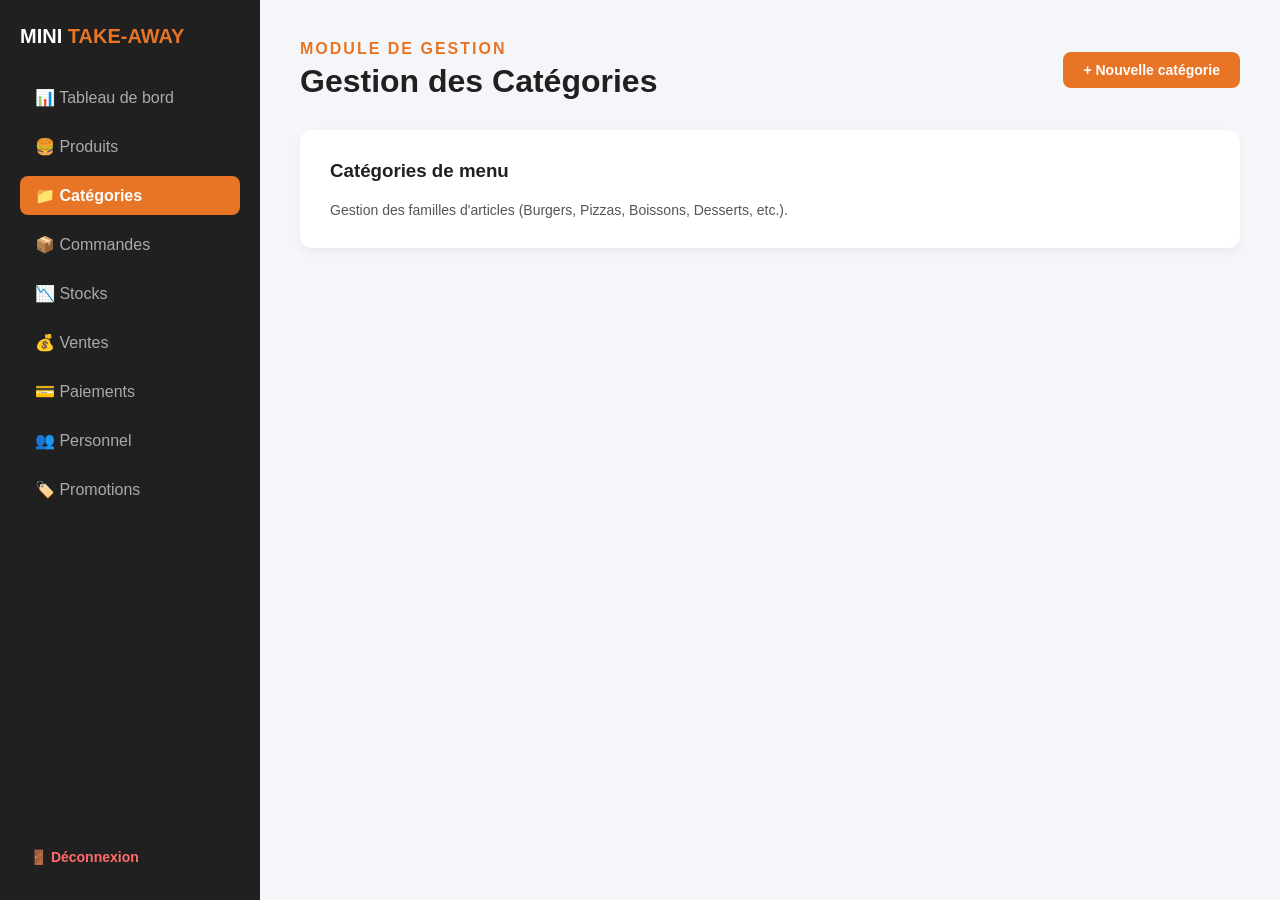
<file: admin/categories.html>
<!DOCTYPE html>
<html lang="fr">
    <head>
        <meta charset="UTF-8">
        <meta name="viewport" content="width=device-width, initial-scale=1.0">
        <title>MINI TAKE-AWAY | Gestion des Catégories</title>
        <link rel="stylesheet" href="../css/style.css">
        <link rel="stylesheet" href="../css/responsive.css">
    </head>
    <body style="background: #f4f6f9; display: flex; min-height: 100vh;">

        <!-- Menu latéral administration -->
        <aside style="width: 260px; background: var(--dark); color: white; display: flex; flex-direction: column; justify-content: space-between; padding: 25px 20px;">
            <div>
                <a href="dashboard.html" class="logo" style="color: white; font-size: 20px; display: block; margin-bottom: 30px;">
                    MINI <span style="color: var(--primary);">TAKE-AWAY</span>
                </a>
                <nav style="display: flex; flex-direction: column; gap: 10px;">
                    <a href="dashboard.html" style="color: #aaa; text-decoration: none; padding: 10px 15px; border-radius: 8px;">📊 Tableau de bord</a>
                    <a href="produits.html" style="color: #aaa; text-decoration: none; padding: 10px 15px; border-radius: 8px;">🍔 Produits</a>
                    <a href="categories.html" style="color: white; text-decoration: none; padding: 10px 15px; background: var(--primary); border-radius: 8px; font-weight: bold;">📁 Catégories</a>
                    <a href="commandes.html" style="color: #aaa; text-decoration: none; padding: 10px 15px; border-radius: 8px;">📦 Commandes</a>
                    <a href="stocks.html" style="color: #aaa; text-decoration: none; padding: 10px 15px; border-radius: 8px;">📉 Stocks</a>
                    <a href="ventes.html" style="color: #aaa; text-decoration: none; padding: 10px 15px; border-radius: 8px;">💰 Ventes</a>
                    <a href="paiements.html" style="color: #aaa; text-decoration: none; padding: 10px 15px; border-radius: 8px;">💳 Paiements</a>
                    <a href="personnel.html" style="color: #aaa; text-decoration: none; padding: 10px 15px; border-radius: 8px;">👥 Personnel</a>
                    <a href="promotions.html" style="color: #aaa; text-decoration: none; padding: 10px 15px; border-radius: 8px;">🏷️ Promotions</a>
                </nav>
            </div>
            <div>
                <a href="connexion.html" style="color: #ff6b6b; text-decoration: none; font-size: 14px; font-weight: bold; display: block; padding: 10px;">🚪 Déconnexion</a>
            </div>
        </aside>

        <!-- Contenu principal -->
        <main style="flex: 1; padding: 40px; overflow-y: auto;">
            <div style="display: flex; justify-content: space-between; align-items: center; margin-bottom: 30px;">
                <div>
                    <span class="tagline">MODULE DE GESTION</span>
                    <h1 style="font-size: 32px; margin-top: 5px;">Gestion des Catégories</h1>
                </div>
                <a href="#" class="btn-primary" style="font-size: 14px; padding: 10px 20px;">+ Nouvelle catégorie</a>
            </div>

            <div style="background: white; padding: 30px; border-radius: 12px; box-shadow: 0 4px 10px rgba(0,0,0,0.05);">
                <h3 style="margin-bottom: 20px;">Catégories de menu</h3>
                <p style="color: var(--text); font-size: 14px;">Gestion des familles d'articles (Burgers, Pizzas, Boissons, Desserts, etc.).</p>
            </div>
        </main>

    </body>
</html>
</file>
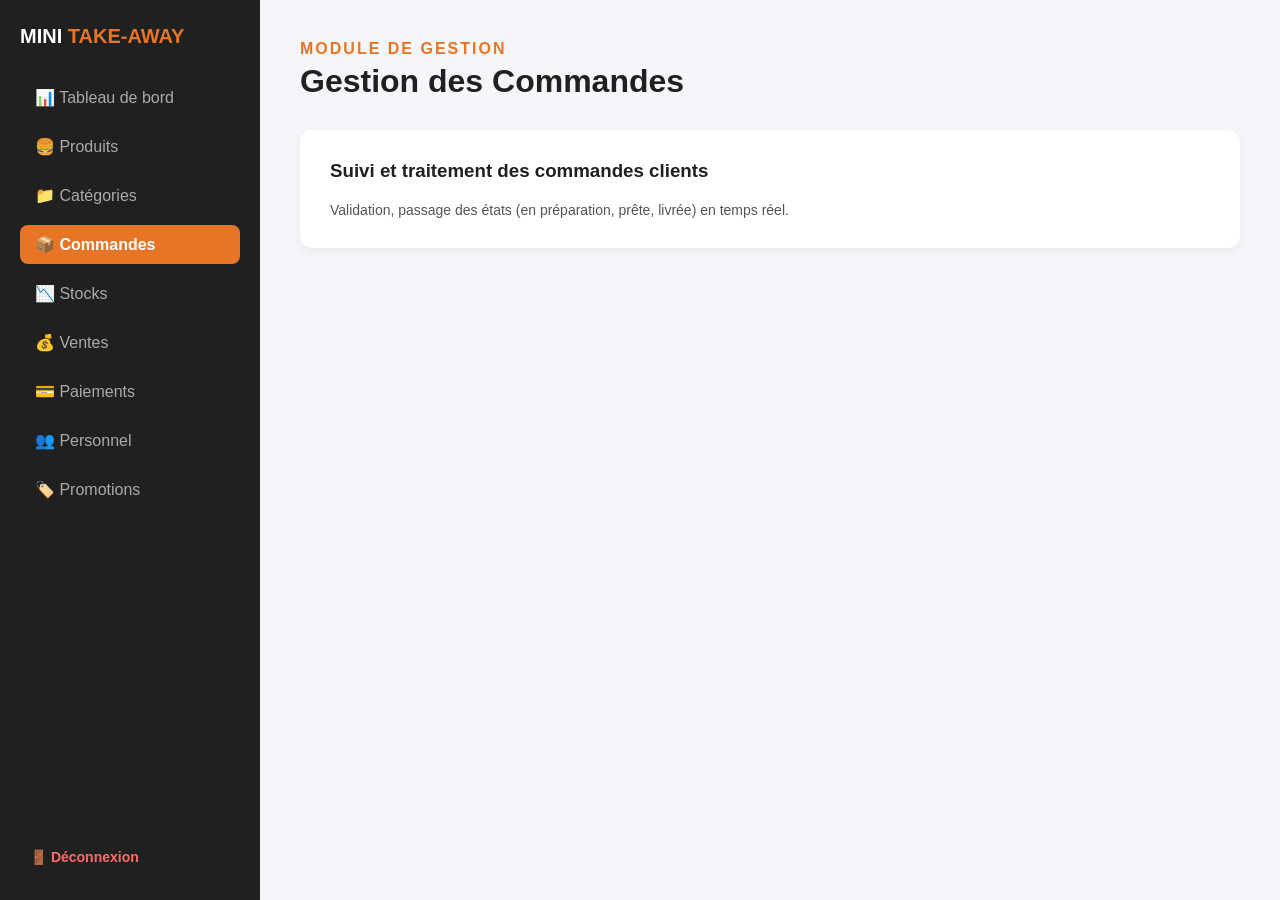
<file: admin/commandes.html>
<!DOCTYPE html>
<html lang="fr">
    <head>
        <meta charset="UTF-8">
        <meta name="viewport" content="width=device-width, initial-scale=1.0">
        <title>MINI TAKE-AWAY | Gestion des Commandes</title>
        <link rel="stylesheet" href="../css/style.css">
        <link rel="stylesheet" href="../css/responsive.css">
    </head>
    <body style="background: #f4f6f9; display: flex; min-height: 100vh;">
        <aside style="width: 260px; background: var(--dark); color: white; display: flex; flex-direction: column; justify-content: space-between; padding: 25px 20px;">
            <div>
                <a href="dashboard.html" class="logo" style="color: white; font-size: 20px; display: block; margin-bottom: 30px;">
                    MINI <span style="color: var(--primary);">TAKE-AWAY</span>
                </a>
                <nav style="display: flex; flex-direction: column; gap: 10px;">
                    <a href="dashboard.html" style="color: #aaa; text-decoration: none; padding: 10px 15px; border-radius: 8px;">📊 Tableau de bord</a>
                    <a href="produits.html" style="color: #aaa; text-decoration: none; padding: 10px 15px; border-radius: 8px;">🍔 Produits</a>
                    <a href="categories.html" style="color: #aaa; text-decoration: none; padding: 10px 15px; border-radius: 8px;">📁 Catégories</a>
                    <a href="commandes.html" style="color: white; text-decoration: none; padding: 10px 15px; background: var(--primary); border-radius: 8px; font-weight: bold;">📦 Commandes</a>
                    <a href="stocks.html" style="color: #aaa; text-decoration: none; padding: 10px 15px; border-radius: 8px;">📉 Stocks</a>
                    <a href="ventes.html" style="color: #aaa; text-decoration: none; padding: 10px 15px; border-radius: 8px;">💰 Ventes</a>
                    <a href="paiements.html" style="color: #aaa; text-decoration: none; padding: 10px 15px; border-radius: 8px;">💳 Paiements</a>
                    <a href="personnel.html" style="color: #aaa; text-decoration: none; padding: 10px 15px; border-radius: 8px;">👥 Personnel</a>
                    <a href="promotions.html" style="color: #aaa; text-decoration: none; padding: 10px 15px; border-radius: 8px;">🏷️ Promotions</a>
                </nav>
            </div>
            <div>
                <a href="connexion.html" style="color: #ff6b6b; text-decoration: none; font-size: 14px; font-weight: bold; display: block; padding: 10px;">🚪 Déconnexion</a>
            </div>
        </aside>
        <main style="flex: 1; padding: 40px; overflow-y: auto;">
            <div style="margin-bottom: 30px;">
                <span class="tagline">MODULE DE GESTION</span>
                <h1 style="font-size: 32px; margin-top: 5px;">Gestion des Commandes</h1>
            </div>
            <div style="background: white; padding: 30px; border-radius: 12px; box-shadow: 0 4px 10px rgba(0,0,0,0.05);">
                <h3 style="margin-bottom: 20px;">Suivi et traitement des commandes clients</h3>
                <p style="color: var(--text); font-size: 14px;">Validation, passage des états (en préparation, prête, livrée) en temps réel.</p>
            </div>
        </main>
    </body>
</html>
</file>
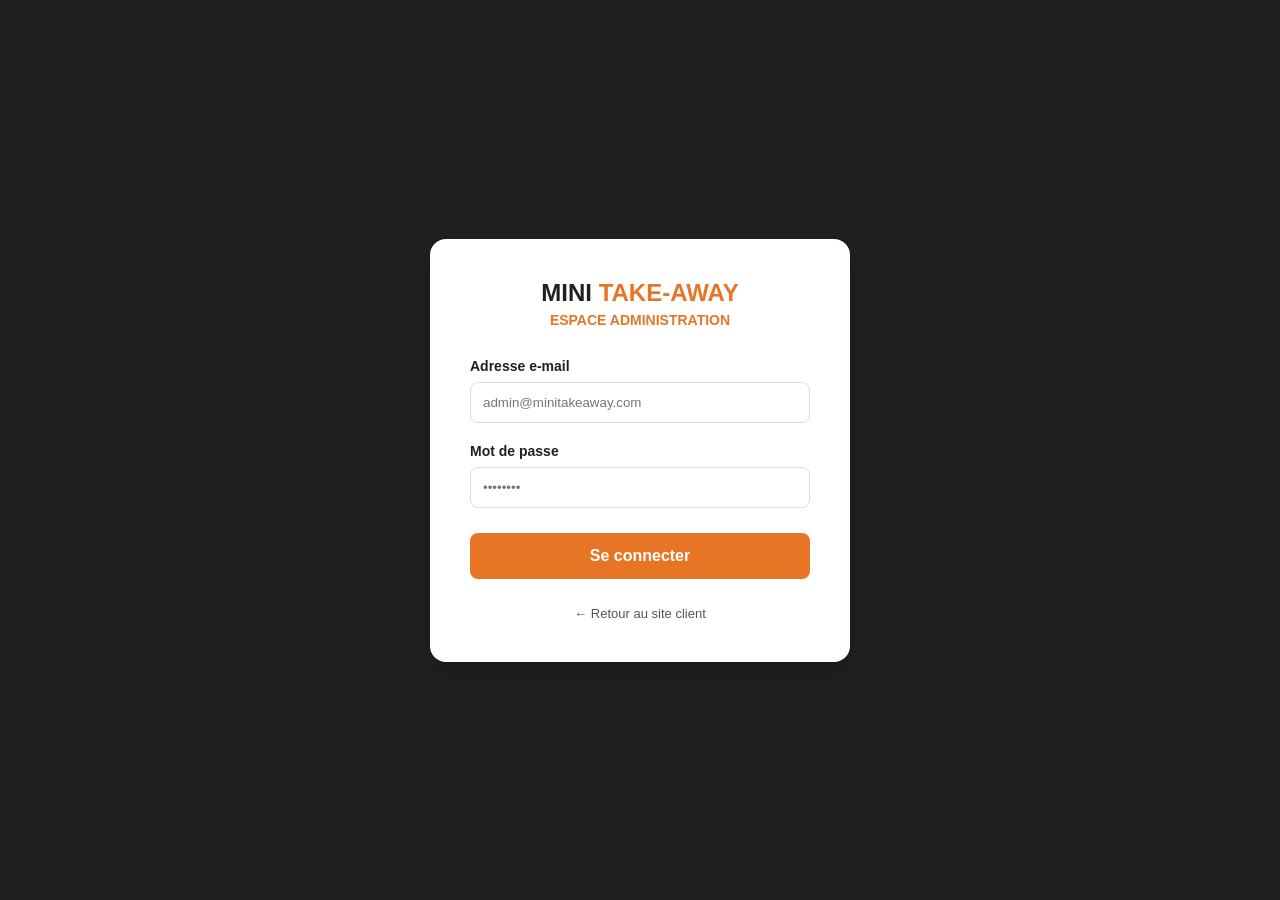
<file: admin/connexion.html>
<!DOCTYPE html>
<html lang="fr">
    <head>
        <meta charset="UTF-8">
        <meta name="viewport" content="width=device-width, initial-scale=1.0">
        <title>MINI TAKE-AWAY | Administration - Connexion</title>
        <link rel="stylesheet" href="../css/style.css">
        <link rel="stylesheet" href="../css/responsive.css">
    </head>
    <body style="background: var(--dark); display: flex; align-items: center; justify-content: center; min-height: 100vh;">

        <div style="background: white; width: 100%; max-width: 420px; padding: 40px; border-radius: 16px; box-shadow: 0 10px 25px rgba(0,0,0,0.2);">
            
            <div style="text-align: center; margin-bottom: 30px;">
                <a href="../index.html" class="logo" style="font-size: 24px;">
                    MINI <span>TAKE-AWAY</span>
                </a>
                <p style="color: var(--primary); font-weight: bold; font-size: 14px; margin-top: 5px;">ESPACE ADMINISTRATION</p>
            </div>

            <form>
                <div style="margin-bottom: 20px;">
                    <label style="display: block; font-weight: bold; margin-bottom: 8px; font-size: 14px;">Adresse e-mail</label>
                    <input type="email" placeholder="admin@minitakeaway.com" style="width: 100%; padding: 12px; border: 1px solid #ddd; border-radius: 8px;">
                </div>

                <div style="margin-bottom: 25px;">
                    <label style="display: block; font-weight: bold; margin-bottom: 8px; font-size: 14px;">Mot de passe</label>
                    <input type="password" placeholder="••••••••" style="width: 100%; padding: 12px; border: 1px solid #ddd; border-radius: 8px;">
                </div>

                <a href="dashboard.html" class="btn-primary" style="display: block; text-align: center; width: 100%;">Se connecter</a>
            </form>

            <div style="text-align: center; margin-top: 25px;">
                <a href="../index.html" style="color: var(--text); text-decoration: none; font-size: 13px;">← Retour au site client</a>
            </div>

        </div>

    </body>
</html>
</file>
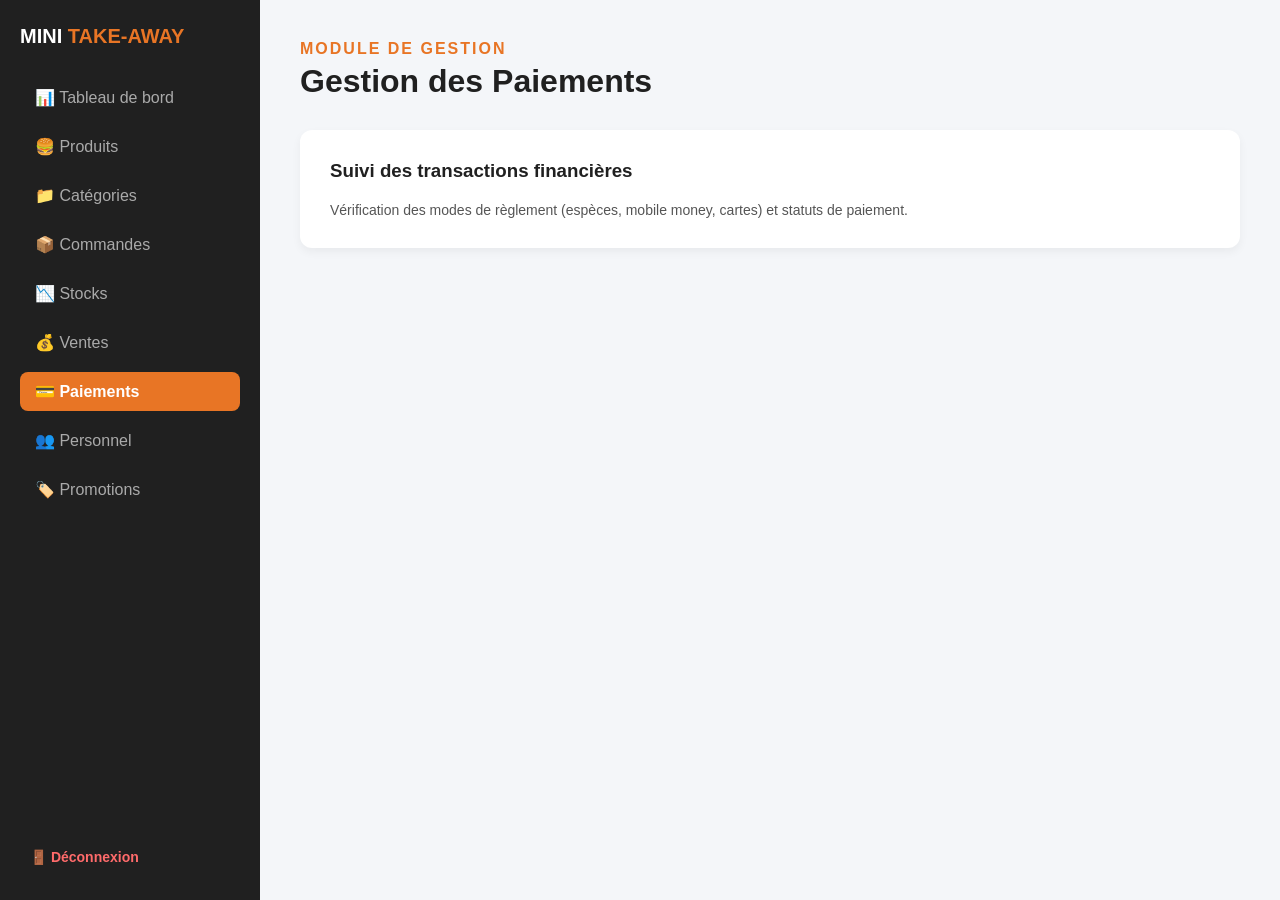
<file: admin/paiements.html>
<!DOCTYPE html>
<html lang="fr">
    <head>
        <meta charset="UTF-8">
        <meta name="viewport" content="width=device-width, initial-scale=1.0">
        <title>MINI TAKE-AWAY | Gestion des Paiements</title>
        <link rel="stylesheet" href="../css/style.css">
        <link rel="stylesheet" href="../css/responsive.css">
    </head>
    <body style="background: #f4f6f9; display: flex; min-height: 100vh;">
        <aside style="width: 260px; background: var(--dark); color: white; display: flex; flex-direction: column; justify-content: space-between; padding: 25px 20px;">
            <div>
                <a href="dashboard.html" class="logo" style="color: white; font-size: 20px; display: block; margin-bottom: 30px;">
                    MINI <span style="color: var(--primary);">TAKE-AWAY</span>
                </a>
                <nav style="display: flex; flex-direction: column; gap: 10px;">
                    <a href="dashboard.html" style="color: #aaa; text-decoration: none; padding: 10px 15px; border-radius: 8px;">📊 Tableau de bord</a>
                    <a href="produits.html" style="color: #aaa; text-decoration: none; padding: 10px 15px; border-radius: 8px;">🍔 Produits</a>
                    <a href="categories.html" style="color: #aaa; text-decoration: none; padding: 10px 15px; border-radius: 8px;">📁 Catégories</a>
                    <a href="commandes.html" style="color: #aaa; text-decoration: none; padding: 10px 15px; border-radius: 8px;">📦 Commandes</a>
                    <a href="stocks.html" style="color: #aaa; text-decoration: none; padding: 10px 15px; border-radius: 8px;">📉 Stocks</a>
                    <a href="ventes.html" style="color: #aaa; text-decoration: none; padding: 10px 15px; border-radius: 8px;">💰 Ventes</a>
                    <a href="paiements.html" style="color: white; text-decoration: none; padding: 10px 15px; background: var(--primary); border-radius: 8px; font-weight: bold;">💳 Paiements</a>
                    <a href="personnel.html" style="color: #aaa; text-decoration: none; padding: 10px 15px; border-radius: 8px;">👥 Personnel</a>
                    <a href="promotions.html" style="color: #aaa; text-decoration: none; padding: 10px 15px; border-radius: 8px;">🏷️ Promotions</a>
                </nav>
            </div>
            <div>
                <a href="connexion.html" style="color: #ff6b6b; text-decoration: none; font-size: 14px; font-weight: bold; display: block; padding: 10px;">🚪 Déconnexion</a>
            </div>
        </aside>
        <main style="flex: 1; padding: 40px; overflow-y: auto;">
            <div style="margin-bottom: 30px;">
                <span class="tagline">MODULE DE GESTION</span>
                <h1 style="font-size: 32px; margin-top: 5px;">Gestion des Paiements</h1>
            </div>
            <div style="background: white; padding: 30px; border-radius: 12px; box-shadow: 0 4px 10px rgba(0,0,0,0.05);">
                <h3 style="margin-bottom: 20px;">Suivi des transactions financières</h3>
                <p style="color: var(--text); font-size: 14px;">Vérification des modes de règlement (espèces, mobile money, cartes) et statuts de paiement.</p>
            </div>
        </main>
    </body>
</html>
</file>
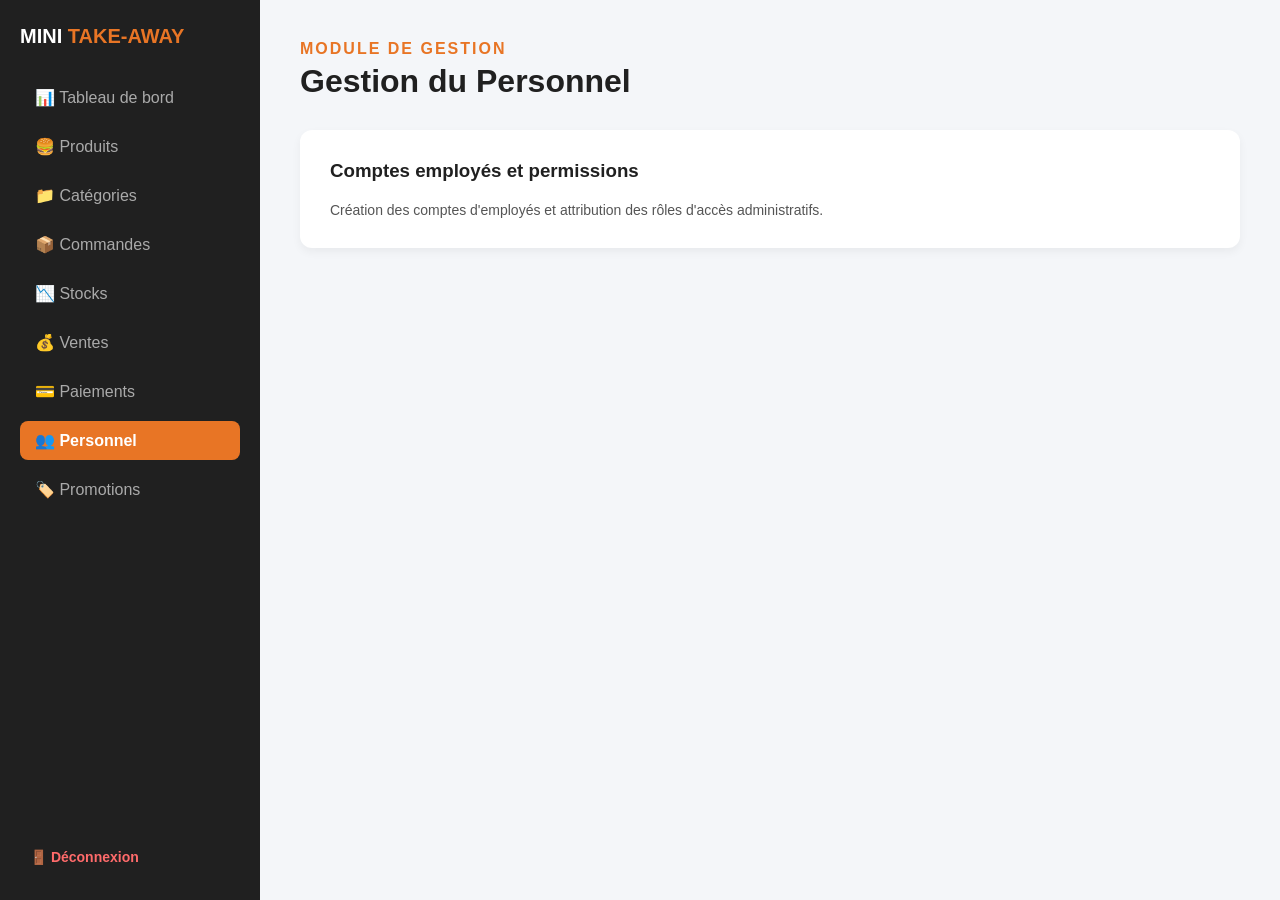
<file: admin/personnel.html>
<!DOCTYPE html>
<html lang="fr">
    <head>
        <meta charset="UTF-8">
        <meta name="viewport" content="width=device-width, initial-scale=1.0">
        <title>MINI TAKE-AWAY | Gestion du Personnel</title>
        <link rel="stylesheet" href="../css/style.css">
        <link rel="stylesheet" href="../css/responsive.css">
    </head>
    <body style="background: #f4f6f9; display: flex; min-height: 100vh;">
        <aside style="width: 260px; background: var(--dark); color: white; display: flex; flex-direction: column; justify-content: space-between; padding: 25px 20px;">
            <div>
                <a href="dashboard.html" class="logo" style="color: white; font-size: 20px; display: block; margin-bottom: 30px;">
                    MINI <span style="color: var(--primary);">TAKE-AWAY</span>
                </a>
                <nav style="display: flex; flex-direction: column; gap: 10px;">
                    <a href="dashboard.html" style="color: #aaa; text-decoration: none; padding: 10px 15px; border-radius: 8px;">📊 Tableau de bord</a>
                    <a href="produits.html" style="color: #aaa; text-decoration: none; padding: 10px 15px; border-radius: 8px;">🍔 Produits</a>
                    <a href="categories.html" style="color: #aaa; text-decoration: none; padding: 10px 15px; border-radius: 8px;">📁 Catégories</a>
                    <a href="commandes.html" style="color: #aaa; text-decoration: none; padding: 10px 15px; border-radius: 8px;">📦 Commandes</a>
                    <a href="stocks.html" style="color: #aaa; text-decoration: none; padding: 10px 15px; border-radius: 8px;">📉 Stocks</a>
                    <a href="ventes.html" style="color: #aaa; text-decoration: none; padding: 10px 15px; border-radius: 8px;">💰 Ventes</a>
                    <a href="paiements.html" style="color: #aaa; text-decoration: none; padding: 10px 15px; border-radius: 8px;">💳 Paiements</a>
                    <a href="personnel.html" style="color: white; text-decoration: none; padding: 10px 15px; background: var(--primary); border-radius: 8px; font-weight: bold;">👥 Personnel</a>
                    <a href="promotions.html" style="color: #aaa; text-decoration: none; padding: 10px 15px; border-radius: 8px;">🏷️ Promotions</a>
                </nav>
            </div>
            <div>
                <a href="connexion.html" style="color: #ff6b6b; text-decoration: none; font-size: 14px; font-weight: bold; display: block; padding: 10px;">🚪 Déconnexion</a>
            </div>
        </aside>
        <main style="flex: 1; padding: 40px; overflow-y: auto;">
            <div style="margin-bottom: 30px;">
                <span class="tagline">MODULE DE GESTION</span>
                <h1 style="font-size: 32px; margin-top: 5px;">Gestion du Personnel</h1>
            </div>
            <div style="background: white; padding: 30px; border-radius: 12px; box-shadow: 0 4px 10px rgba(0,0,0,0.05);">
                <h3 style="margin-bottom: 20px;">Comptes employés et permissions</h3>
                <p style="color: var(--text); font-size: 14px;">Création des comptes d'employés et attribution des rôles d'accès administratifs.</p>
            </div>
        </main>
    </body>
</html>
</file>
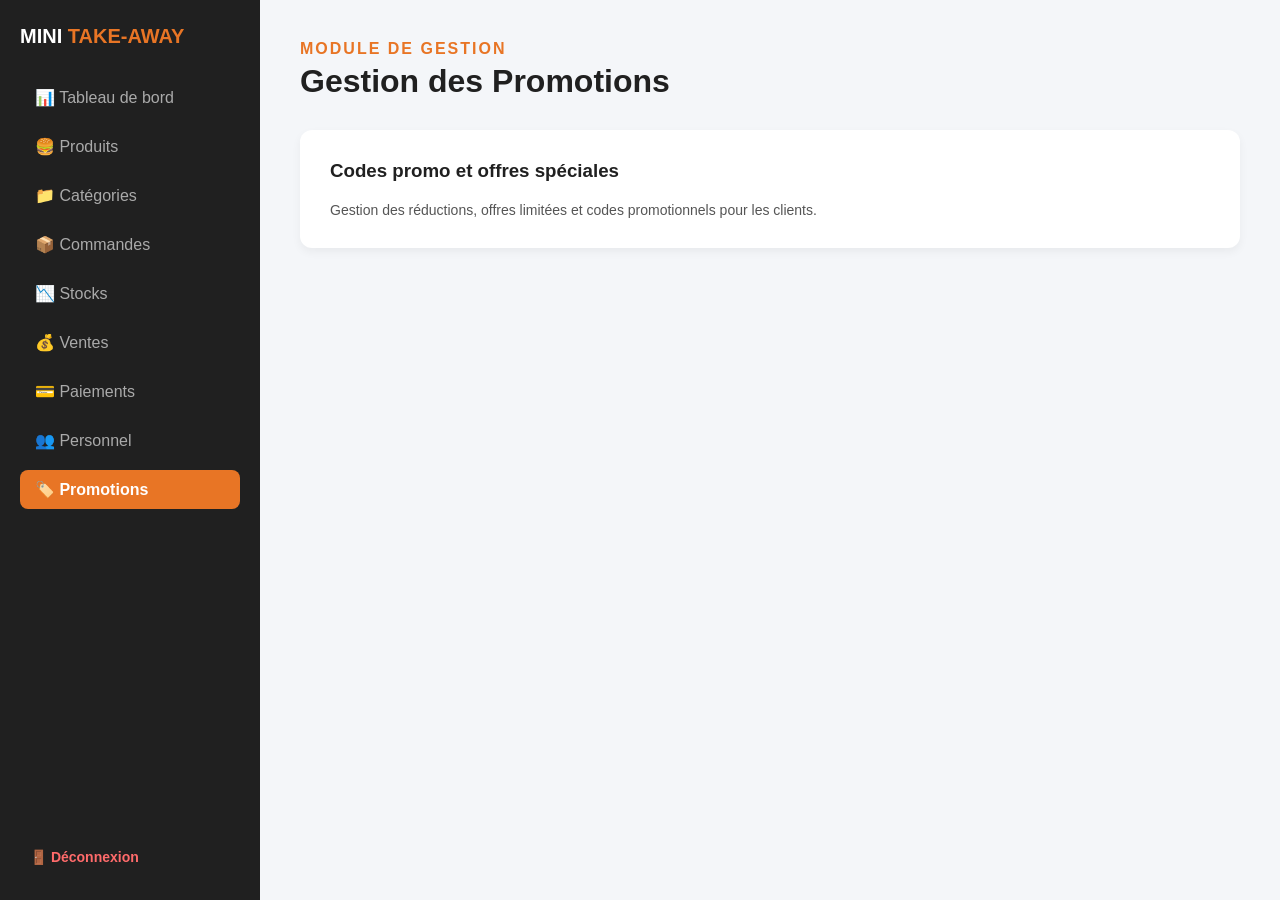
<file: admin/promotions.html>
<!DOCTYPE html>
<html lang="fr">
    <head>
        <meta charset="UTF-8">
        <meta name="viewport" content="width=device-width, initial-scale=1.0">
        <title>MINI TAKE-AWAY | Gestion des Promotions</title>
        <link rel="stylesheet" href="../css/style.css">
        <link rel="stylesheet" href="../css/responsive.css">
    </head>
    <body style="background: #f4f6f9; display: flex; min-height: 100vh;">
        <aside style="width: 260px; background: var(--dark); color: white; display: flex; flex-direction: column; justify-content: space-between; padding: 25px 20px;">
            <div>
                <a href="dashboard.html" class="logo" style="color: white; font-size: 20px; display: block; margin-bottom: 30px;">
                    MINI <span style="color: var(--primary);">TAKE-AWAY</span>
                </a>
                <nav style="display: flex; flex-direction: column; gap: 10px;">
                    <a href="dashboard.html" style="color: #aaa; text-decoration: none; padding: 10px 15px; border-radius: 8px;">📊 Tableau de bord</a>
                    <a href="produits.html" style="color: #aaa; text-decoration: none; padding: 10px 15px; border-radius: 8px;">🍔 Produits</a>
                    <a href="categories.html" style="color: #aaa; text-decoration: none; padding: 10px 15px; border-radius: 8px;">📁 Catégories</a>
                    <a href="commandes.html" style="color: #aaa; text-decoration: none; padding: 10px 15px; border-radius: 8px;">📦 Commandes</a>
                    <a href="stocks.html" style="color: #aaa; text-decoration: none; padding: 10px 15px; border-radius: 8px;">📉 Stocks</a>
                    <a href="ventes.html" style="color: #aaa; text-decoration: none; padding: 10px 15px; border-radius: 8px;">💰 Ventes</a>
                    <a href="paiements.html" style="color: #aaa; text-decoration: none; padding: 10px 15px; border-radius: 8px;">💳 Paiements</a>
                    <a href="personnel.html" style="color: #aaa; text-decoration: none; padding: 10px 15px; border-radius: 8px;">👥 Personnel</a>
                    <a href="promotions.html" style="color: white; text-decoration: none; padding: 10px 15px; background: var(--primary); border-radius: 8px; font-weight: bold;">🏷️ Promotions</a>
                </nav>
            </div>
            <div>
                <a href="connexion.html" style="color: #ff6b6b; text-decoration: none; font-size: 14px; font-weight: bold; display: block; padding: 10px;">🚪 Déconnexion</a>
            </div>
        </aside>
        <main style="flex: 1; padding: 40px; overflow-y: auto;">
            <div style="margin-bottom: 30px;">
                <span class="tagline">MODULE DE GESTION</span>
                <h1 style="font-size: 32px; margin-top: 5px;">Gestion des Promotions</h1>
            </div>
            <div style="background: white; padding: 30px; border-radius: 12px; box-shadow: 0 4px 10px rgba(0,0,0,0.05);">
                <h3 style="margin-bottom: 20px;">Codes promo et offres spéciales</h3>
                <p style="color: var(--text); font-size: 14px;">Gestion des réductions, offres limitées et codes promotionnels pour les clients.</p>
            </div>
        </main>
    </body>
</html>
</file>
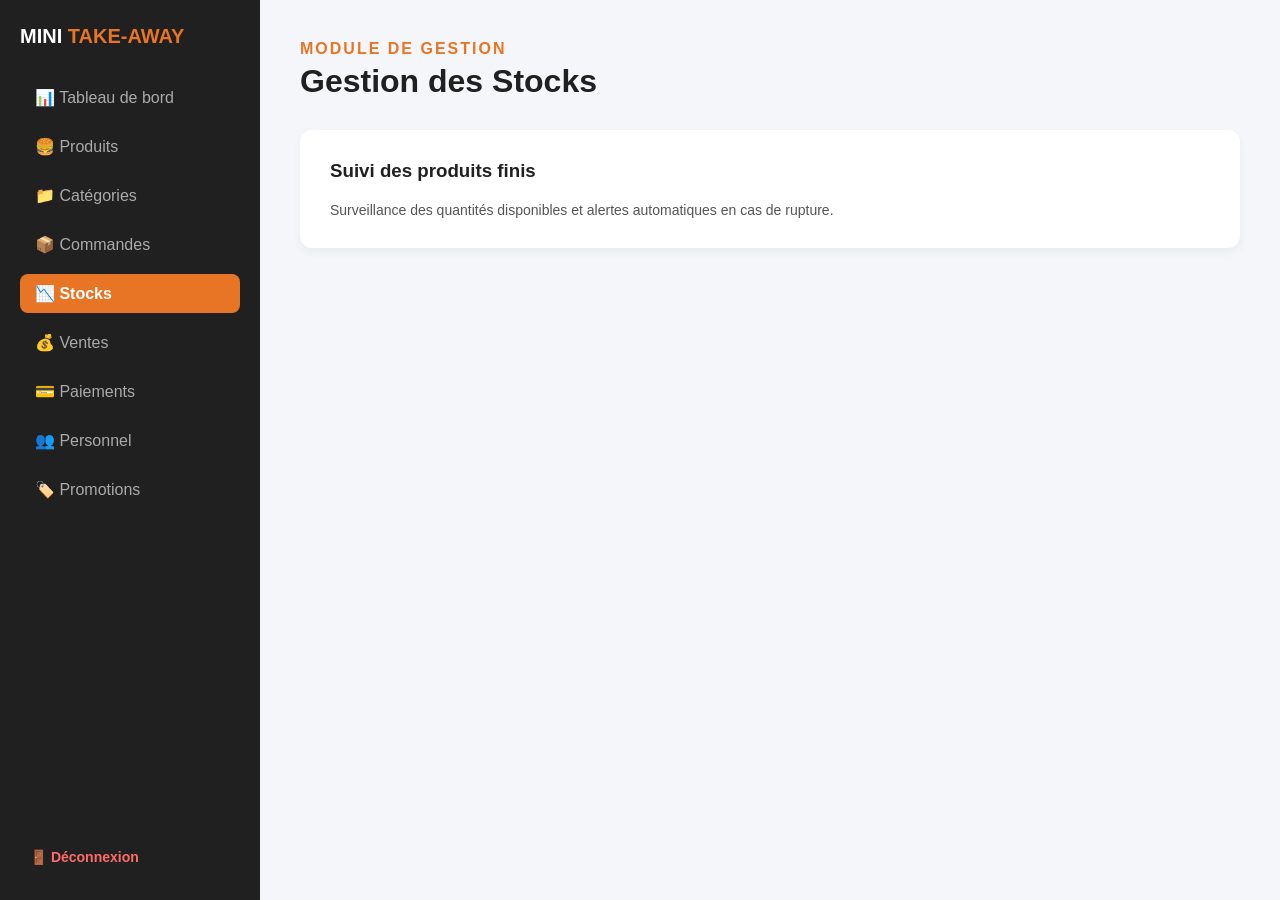
<file: admin/stocks.html>
<!DOCTYPE html>
<html lang="fr">
    <head>
        <meta charset="UTF-8">
        <meta name="viewport" content="width=device-width, initial-scale=1.0">
        <title>MINI TAKE-AWAY | Gestion des Stocks</title>
        <link rel="stylesheet" href="../css/style.css">
        <link rel="stylesheet" href="../css/responsive.css">
    </head>
    <body style="background: #f4f6f9; display: flex; min-height: 100vh;">
        <aside style="width: 260px; background: var(--dark); color: white; display: flex; flex-direction: column; justify-content: space-between; padding: 25px 20px;">
            <div>
                <a href="dashboard.html" class="logo" style="color: white; font-size: 20px; display: block; margin-bottom: 30px;">
                    MINI <span style="color: var(--primary);">TAKE-AWAY</span>
                </a>
                <nav style="display: flex; flex-direction: column; gap: 10px;">
                    <a href="dashboard.html" style="color: #aaa; text-decoration: none; padding: 10px 15px; border-radius: 8px;">📊 Tableau de bord</a>
                    <a href="produits.html" style="color: #aaa; text-decoration: none; padding: 10px 15px; border-radius: 8px;">🍔 Produits</a>
                    <a href="categories.html" style="color: #aaa; text-decoration: none; padding: 10px 15px; border-radius: 8px;">📁 Catégories</a>
                    <a href="commandes.html" style="color: #aaa; text-decoration: none; padding: 10px 15px; border-radius: 8px;">📦 Commandes</a>
                    <a href="stocks.html" style="color: white; text-decoration: none; padding: 10px 15px; background: var(--primary); border-radius: 8px; font-weight: bold;">📉 Stocks</a>
                    <a href="ventes.html" style="color: #aaa; text-decoration: none; padding: 10px 15px; border-radius: 8px;">💰 Ventes</a>
                    <a href="paiements.html" style="color: #aaa; text-decoration: none; padding: 10px 15px; border-radius: 8px;">💳 Paiements</a>
                    <a href="personnel.html" style="color: #aaa; text-decoration: none; padding: 10px 15px; border-radius: 8px;">👥 Personnel</a>
                    <a href="promotions.html" style="color: #aaa; text-decoration: none; padding: 10px 15px; border-radius: 8px;">🏷️ Promotions</a>
                </nav>
            </div>
            <div>
                <a href="connexion.html" style="color: #ff6b6b; text-decoration: none; font-size: 14px; font-weight: bold; display: block; padding: 10px;">🚪 Déconnexion</a>
            </div>
        </aside>
        <main style="flex: 1; padding: 40px; overflow-y: auto;">
            <div style="margin-bottom: 30px;">
                <span class="tagline">MODULE DE GESTION</span>
                <h1 style="font-size: 32px; margin-top: 5px;">Gestion des Stocks</h1>
            </div>
            <div style="background: white; padding: 30px; border-radius: 12px; box-shadow: 0 4px 10px rgba(0,0,0,0.05);">
                <h3 style="margin-bottom: 20px;">Suivi des produits finis</h3>
                <p style="color: var(--text); font-size: 14px;">Surveillance des quantités disponibles et alertes automatiques en cas de rupture.</p>
            </div>
        </main>
    </body>
</html>
</file>
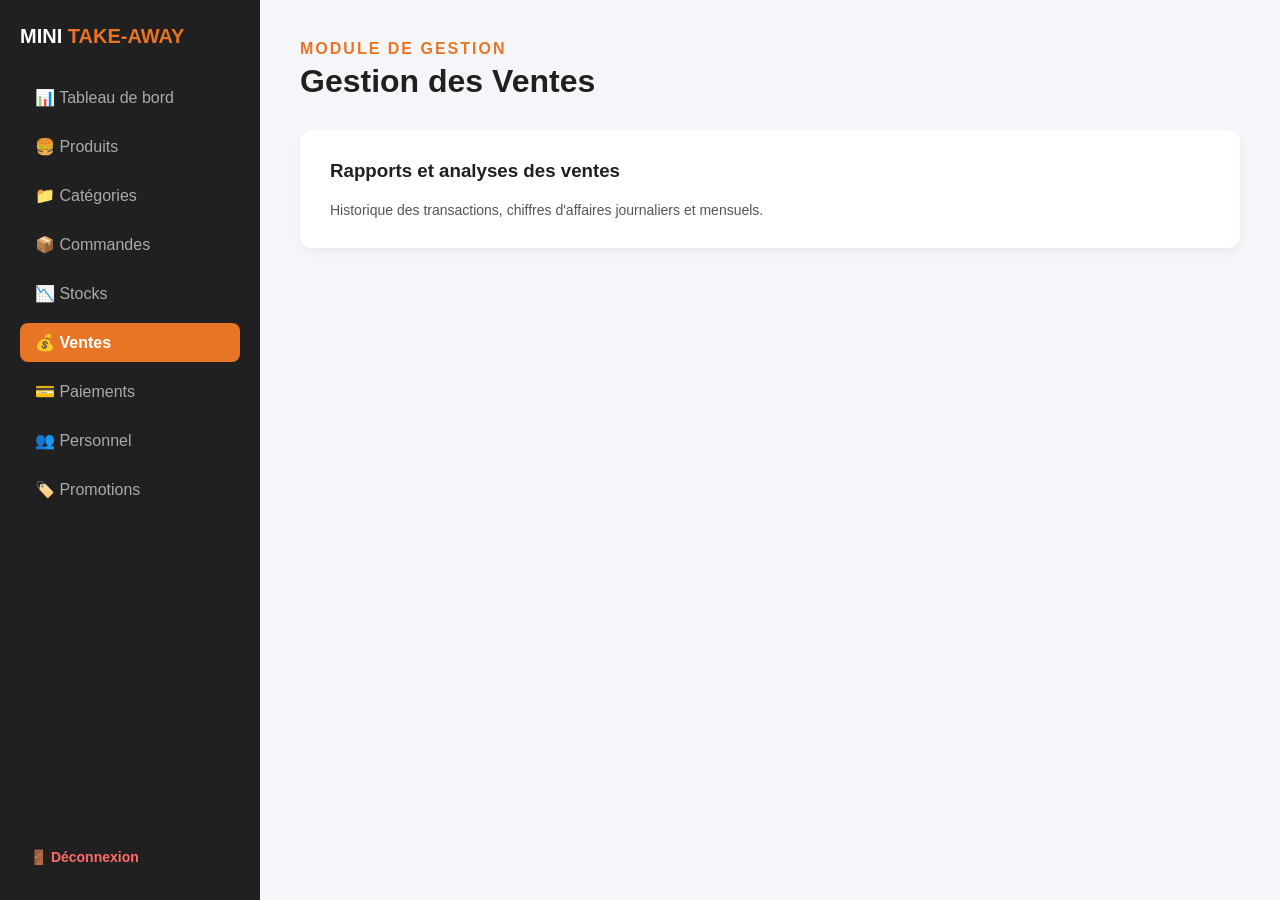
<file: admin/ventes.html>
<!DOCTYPE html>
<html lang="fr">
    <head>
        <meta charset="UTF-8">
        <meta name="viewport" content="width=device-width, initial-scale=1.0">
        <title>MINI TAKE-AWAY | Gestion des Ventes</title>
        <link rel="stylesheet" href="../css/style.css">
        <link rel="stylesheet" href="../css/responsive.css">
    </head>
    <body style="background: #f4f6f9; display: flex; min-height: 100vh;">
        <aside style="width: 260px; background: var(--dark); color: white; display: flex; flex-direction: column; justify-content: space-between; padding: 25px 20px;">
            <div>
                <a href="dashboard.html" class="logo" style="color: white; font-size: 20px; display: block; margin-bottom: 30px;">
                    MINI <span style="color: var(--primary);">TAKE-AWAY</span>
                </a>
                <nav style="display: flex; flex-direction: column; gap: 10px;">
                    <a href="dashboard.html" style="color: #aaa; text-decoration: none; padding: 10px 15px; border-radius: 8px;">📊 Tableau de bord</a>
                    <a href="produits.html" style="color: #aaa; text-decoration: none; padding: 10px 15px; border-radius: 8px;">🍔 Produits</a>
                    <a href="categories.html" style="color: #aaa; text-decoration: none; padding: 10px 15px; border-radius: 8px;">📁 Catégories</a>
                    <a href="commandes.html" style="color: #aaa; text-decoration: none; padding: 10px 15px; border-radius: 8px;">📦 Commandes</a>
                    <a href="stocks.html" style="color: #aaa; text-decoration: none; padding: 10px 15px; border-radius: 8px;">📉 Stocks</a>
                    <a href="ventes.html" style="color: white; text-decoration: none; padding: 10px 15px; background: var(--primary); border-radius: 8px; font-weight: bold;">💰 Ventes</a>
                    <a href="paiements.html" style="color: #aaa; text-decoration: none; padding: 10px 15px; border-radius: 8px;">💳 Paiements</a>
                    <a href="personnel.html" style="color: #aaa; text-decoration: none; padding: 10px 15px; border-radius: 8px;">👥 Personnel</a>
                    <a href="promotions.html" style="color: #aaa; text-decoration: none; padding: 10px 15px; border-radius: 8px;">🏷️ Promotions</a>
                </nav>
            </div>
            <div>
                <a href="connexion.html" style="color: #ff6b6b; text-decoration: none; font-size: 14px; font-weight: bold; display: block; padding: 10px;">🚪 Déconnexion</a>
            </div>
        </aside>
        <main style="flex: 1; padding: 40px; overflow-y: auto;">
            <div style="margin-bottom: 30px;">
                <span class="tagline">MODULE DE GESTION</span>
                <h1 style="font-size: 32px; margin-top: 5px;">Gestion des Ventes</h1>
            </div>
            <div style="background: white; padding: 30px; border-radius: 12px; box-shadow: 0 4px 10px rgba(0,0,0,0.05);">
                <h3 style="margin-bottom: 20px;">Rapports et analyses des ventes</h3>
                <p style="color: var(--text); font-size: 14px;">Historique des transactions, chiffres d'affaires journaliers et mensuels.</p>
            </div>
        </main>
    </body>
</html>
</file>
<file: css/style.css>
* {
    margin: 0;
    padding: 0;
    box-sizing: border-box;
}

:root {
    --primary: #e87525;
    --dark: #202020;
    --light: #fffaf5;
    --text: #555;
}

body {
    font-family: Arial, sans-serif;
    background: var(--light);
    color: var(--dark);
}

.navbar {
    display: flex;
    justify-content: space-between;
    align-items: center;
    padding: 22px 7%;
    background: white;
}

.logo {
    font-size: 21px;
    font-weight: bold;
    color: var(--dark);
    text-decoration: none;
}

.logo span {
    color: var(--primary);
}

nav {
    display: flex;
    gap: 30px;
}

nav a {
    text-decoration: none;
    color: var(--dark);
}

.btn-primary {
    display: inline-block;
    background: var(--primary);
    color: white;
    padding: 14px 23px;
    border-radius: 8px;
    text-decoration: none;
    font-weight: bold;
}

.hero {
    display: grid;
    grid-template-columns: 1fr 1fr;
    align-items: center;
    gap: 50px;
    padding: 80px 7%;
}

.hero-content h1 {
    font-size: 48px;
    line-height: 1.2;
    margin: 20px 0;
}

.hero-content h1 span {
    color: var(--primary);
}

.hero-content p {
    color: var(--text);
    line-height: 1.8;
    margin-bottom: 30px;
}

.tagline {
    color: var(--primary);
    font-weight: bold;
    letter-spacing: 2px;
}

.hero-image img {
    width: 100%;
    height: 380px;
    object-fit: cover;
    border-radius: 20px;
}

.features {
    display: grid;
    grid-template-columns: repeat(3, 1fr);
    gap: 20px;
    padding: 30px 7% 70px;
}

.features article {
    background: white;
    padding: 30px;
    border-radius: 12px;
}

.features h3 {
    margin-bottom: 12px;
}

.features p {
    color: var(--text);
    line-height: 1.6;
}

footer {
    padding: 25px;
    text-align: center;
    background: var(--dark);
    color: white;
}
</file>
<file: css/responsive.css>
/* --- Style du Menu Hamburger (Mobile) --- */
.hamburger-btn {
    display: none;
    background: none;
    border: none;
    cursor: pointer;
    font-size: 24px;
    color: var(--dark);
    padding: 5px;
    z-index: 1000;
    transition: transform 0.3s ease;
}

.hamburger-btn:hover {
    transform: scale(1.1);
}

/* Menu mobile overlay */
.mobile-nav {
    position: fixed;
    top: 0;
    right: -100%;
    width: 280px;
    height: 100vh;
    background: white;
    box-shadow: -5px 0 25px rgba(0,0,0,0.15);
    display: flex;
    flex-direction: column;
    padding: 80px 30px 30px 30px;
    gap: 20px;
    transition: right 0.4s ease-in-out;
    z-index: 999;
}

.mobile-nav.active {
    right: 0;
}

.mobile-nav a {
    font-size: 18px;
    font-weight: bold;
    color: var(--dark);
    text-decoration: none;
    padding: 12px 15px;
    border-radius: 8px;
    transition: background 0.2s, color 0.2s;
    display: flex;
    align-items: center;
    gap: 12px;
}

.mobile-nav a:hover {
    background: #fff5f2;
    color: var(--primary);
}

/* Affichage du hamburger sur les écrans mobiles */
@media (max-width: 768px) {
    header nav {
        display: none !important; /* Cache le menu classique sur mobile */
    }
    .hamburger-btn {
        display: block !important; /* Affiche le bouton hamburger */
    }
}
</file>
